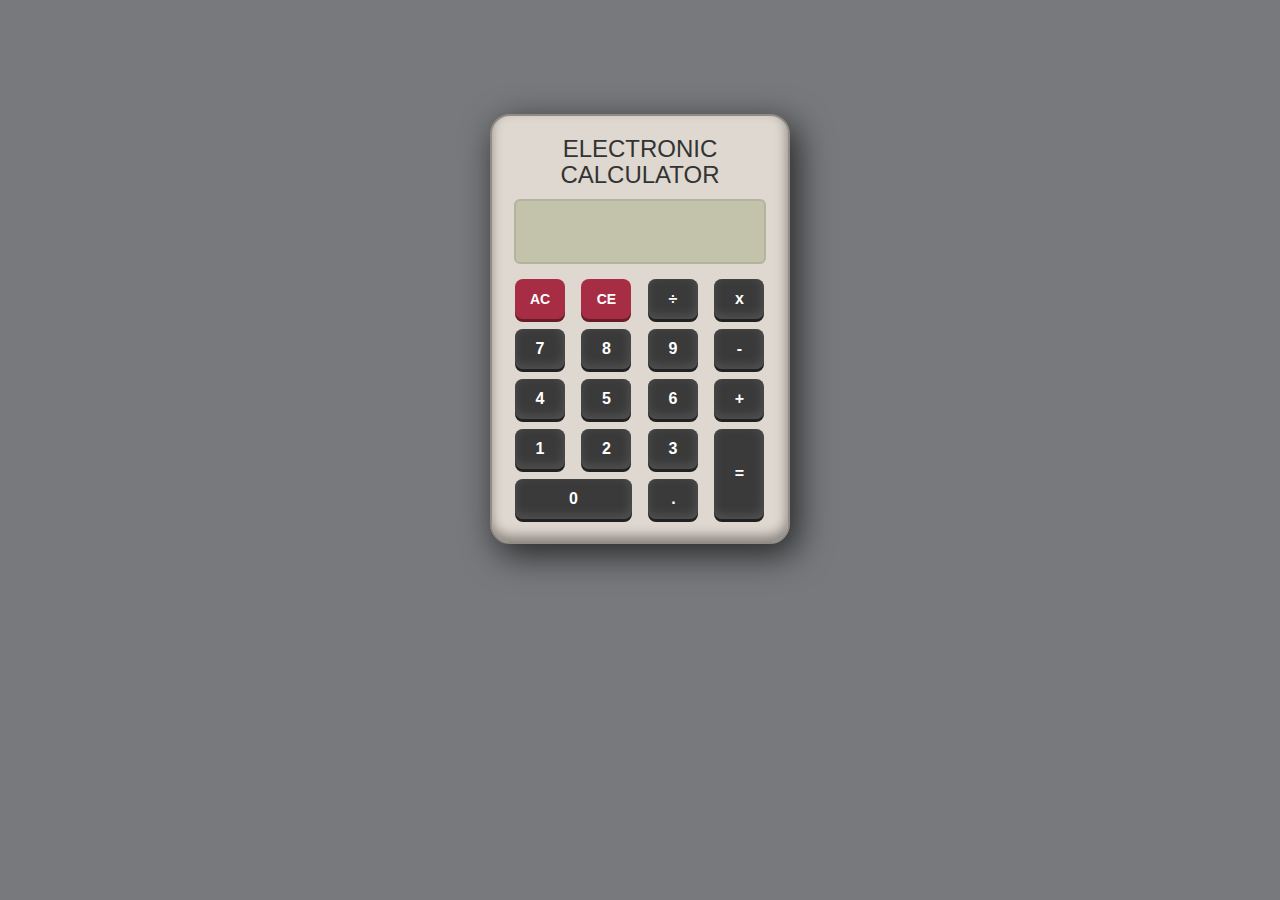
<file: calculator/index.html>
<html lang="en">
<head>
  <meta charset="UTF-8">
  <meta name="viewport" content="width=device-width, initial-scale=1.0">
  <meta http-equiv="X-UA-Compatible" content="ie=edge">
  <link rel="stylesheet" href="https://cdnjs.cloudflare.com/ajax/libs/twitter-bootstrap/3.3.7/css/bootstrap.min.css">
  <link rel="stylesheet" href="style.css">
  <script src="https://cdnjs.cloudflare.com/ajax/libs/twitter-bootstrap/3.3.7/js/bootstrap.min.js"></script>
  <script src="https://cdnjs.cloudflare.com/ajax/libs/jquery/3.2.1/jquery.min.js"></script>
  <title>Calculator</title>
</head>
<body>
  <div class="container" id="wrapper">
    <div id=calculator>
      <!--   title   -->
      <h3 class="text-center">ELECTRONIC CALCULATOR</h3>
      
      <div id="screem">
        <div id="current"></div>
        <div id="history"></div>
      </div>
      
      <!--   button   -->
      <div id="button">
        <button class="red" value="ac">AC</button>
        <button class="red" value="ce">CE</button>
        <button value="/">&divide;</button>
        <button value="*">x</button>
        
        <button value="7">7</button>
        <button value="8">8</button>
        <button value="9">9</button>
        <button value="-">-</button>
        
        <button value="4">4</button>
        <button value="5">5</button>
        <button value="6">6</button>
        <button value="+">+</button>
        
        <button value="1">1</button>
        <button value="2">2</button>
        <button value="3">3</button>
        <button class="invisible">N</button>
        
        <button id="zero-button" value="0">0</button>
        <button value=".">.</button>
        <button id="equal-button" value="=">=</button>
      </div>
    </div>
  </div>
  <script src="script.js"></script>
</body>
</html>
</file>
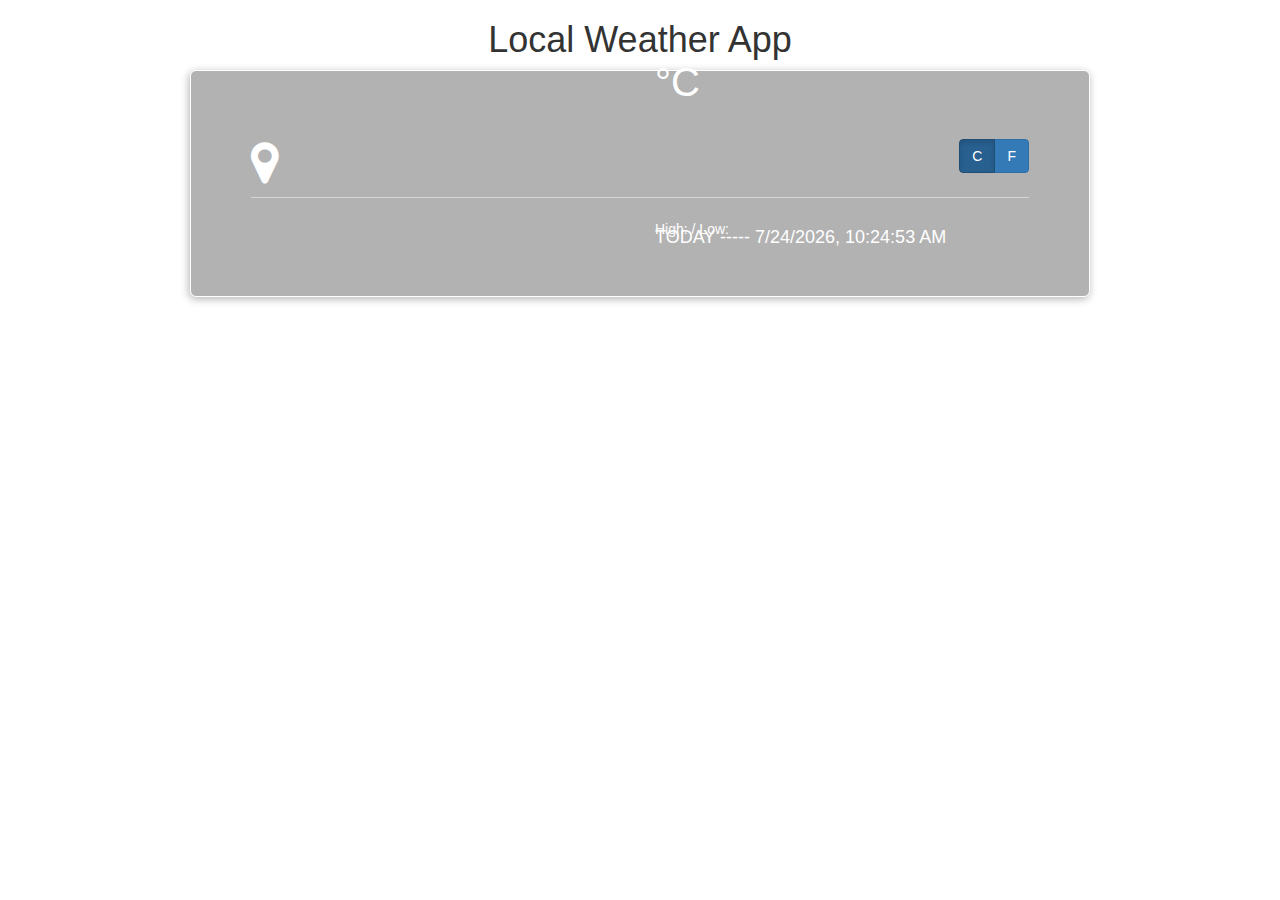
<file: local_weather/index.html>
<html lang="en">
<head>
  <meta charset="UTF-8">
  <meta name="viewport" content="width=device-width, initial-scale=1.0">
  <meta http-equiv="X-UA-Compatible" content="ie=edge">
  <link rel="stylesheet" href="https://cdnjs.cloudflare.com/ajax/libs/twitter-bootstrap/3.3.7/css/bootstrap.min.css">
  <link rel="stylesheet" href="https://cdnjs.cloudflare.com/ajax/libs/font-awesome/4.7.0/css/font-awesome.min.css">
  <link rel="stylesheet" href="style.css">
  <script src="https://cdnjs.cloudflare.com/ajax/libs/twitter-bootstrap/3.3.7/js/bootstrap.min.js"></script>
  <script src="https://cdnjs.cloudflare.com/ajax/libs/jquery/3.2.1/jquery.min.js"></script>
  <title>Document</title>
</head>
<body>
  <div class="container">
    <div class="row">
      <div class="col-xs-12">
        <h1 class="text-center">Local Weather App</h1>
      </div>
    </div>
    
    <div class = "jumbotron center-block" id = "infoArea">
      <!--  title   -->
      <h3>
        <i class="fa fa-map-marker fa-2x"></i>
        <span id="location"></span>
        
        <div class="btn-group pull-right">
          <button type="button" class="btn btn-primary active" id="cel">C</button>
          <button type="button" class="btn btn-primary" id="fah">F</button>
        </div>
      </h3>
      
      <hr/>
      
      <!--   info   -->
      <div class="container">
        <div class="row">
          <div class="col-md-6">
            <img class="img-responsive" id="icon">
          </div>
          
          <div class="col-md-6" id="temper"> 
            <h4>TODAY ----- <span id="date"></span></h4>
            <p>
              <span id="temp"></span>
              <sup>&deg;<span id="metric">C</span></sup>
            </p>
            <h5>High: <span id="temp-max"></span> / Low: <span id="temp-min"></span></h5> 
          </div>
        </div>
      </div>
    </div>
  </div>
  <script src="script.js"></script>
</body>
</html>
</file>
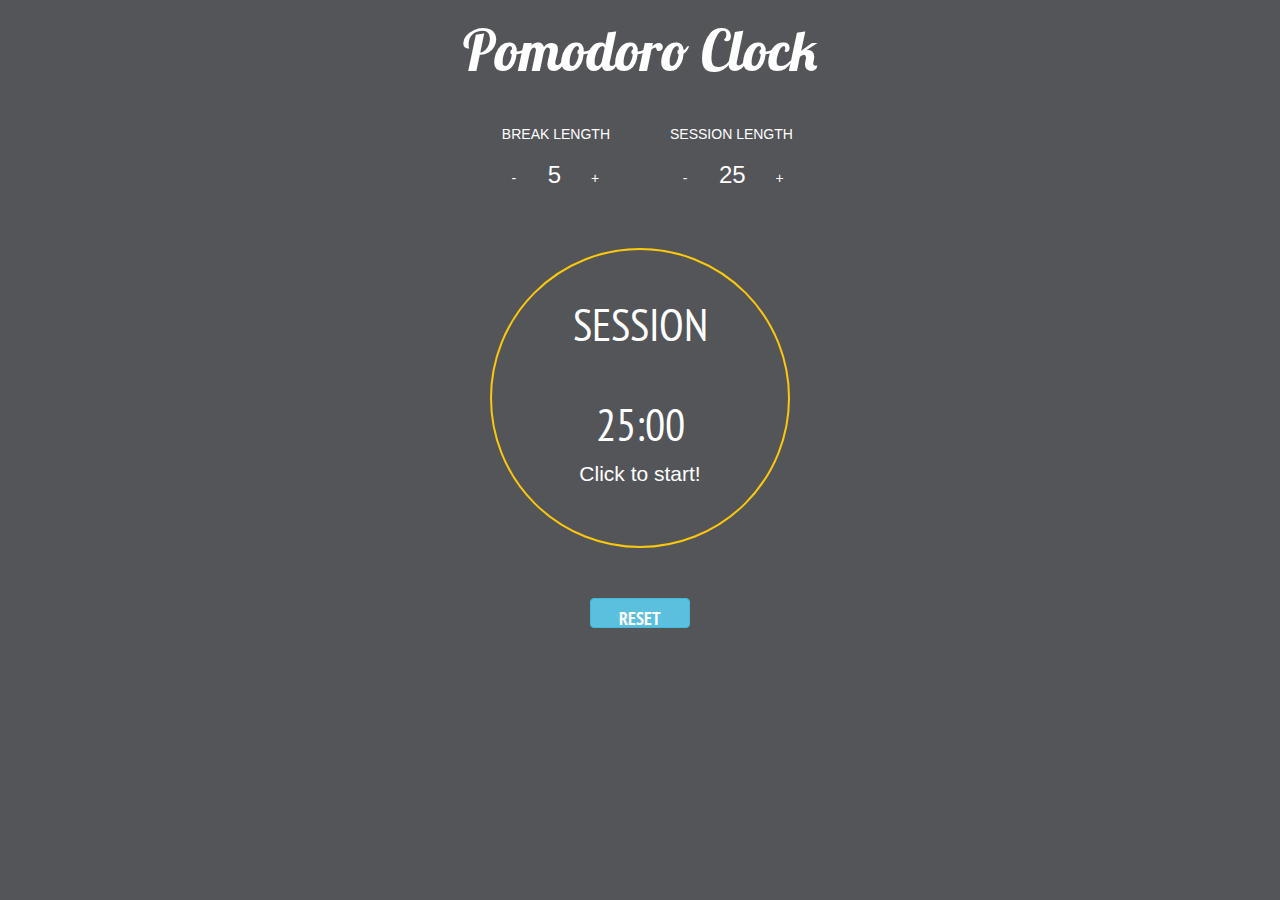
<file: pomodoro_clock/index.html>
<html lang="en">
<head>
  <meta charset="UTF-8">
  <meta name="viewport" content="width=device-width, initial-scale=1.0">
  <meta http-equiv="X-UA-Compatible" content="ie=edge">
  <link rel="stylesheet" href="https://cdnjs.cloudflare.com/ajax/libs/twitter-bootstrap/3.3.7/css/bootstrap.min.css">
  <link rel="stylesheet" href="https://fonts.googleapis.com/css?family=PT+Sans+Narrow|Lobster|Abel">
  <link rel="stylesheet" href="style.css
  ">
  <script src="https://cdnjs.cloudflare.com/ajax/libs/twitter-bootstrap/3.3.7/js/bootstrap.min.js"></script>
  <script src="https://cdnjs.cloudflare.com/ajax/libs/jquery/3.2.1/jquery.min.js"></script>
  <title>Pomodoro Clock</title>
</head>
<body>
  <div class="container">
    <!-- title   -->
    <div class="row">
      <div class="col-xs-12">
        <h1 class="text-center" id="title">Pomodoro Clock</h1>
      </div>
    </div>
    
    <!--  setting  -->
    <div class="row" id="setting">
      <!--  break length   -->
      <div class="col-xs-6" id="break-time">
        <h5>BREAK LENGTH</h5>
        <div class="setting">
          <button value="-">-</button>
          <h3 id="break-length">5</h3>
          <button value="+">+</button>
        </div>
      </div>
      
      <!--  session length  -->
      <div class="col-xs-6" id="session-time">
        <h5>SESSION LENGTH</h5>
        <div class="setting">
          <button value="-">-</button>
          <h3 id="session-length">25</h3>
          <button value="+">+</button>
        </div>
      </div>
    </div>
    
    <!--  timing  -->
    <div class="row">
      <div class="col-xs-12">
        <div id="timing">
          <h3 id="current">SESSION</h3>
          <h3 id="timeLeft">25:00</h3>
          <p id="status">Click to start!</p>
        </div>
      </div>
    </div>
    
    <!--  reset button  -->
    <div class="row">
      <div class="col-xs-12 text-center">
        <button id="reset" type="button" class="btn btn-info">RESET</button>
      </div>
    </div>
  </div>
  <script src="script.js"></script>
</body>
</html>
</file>
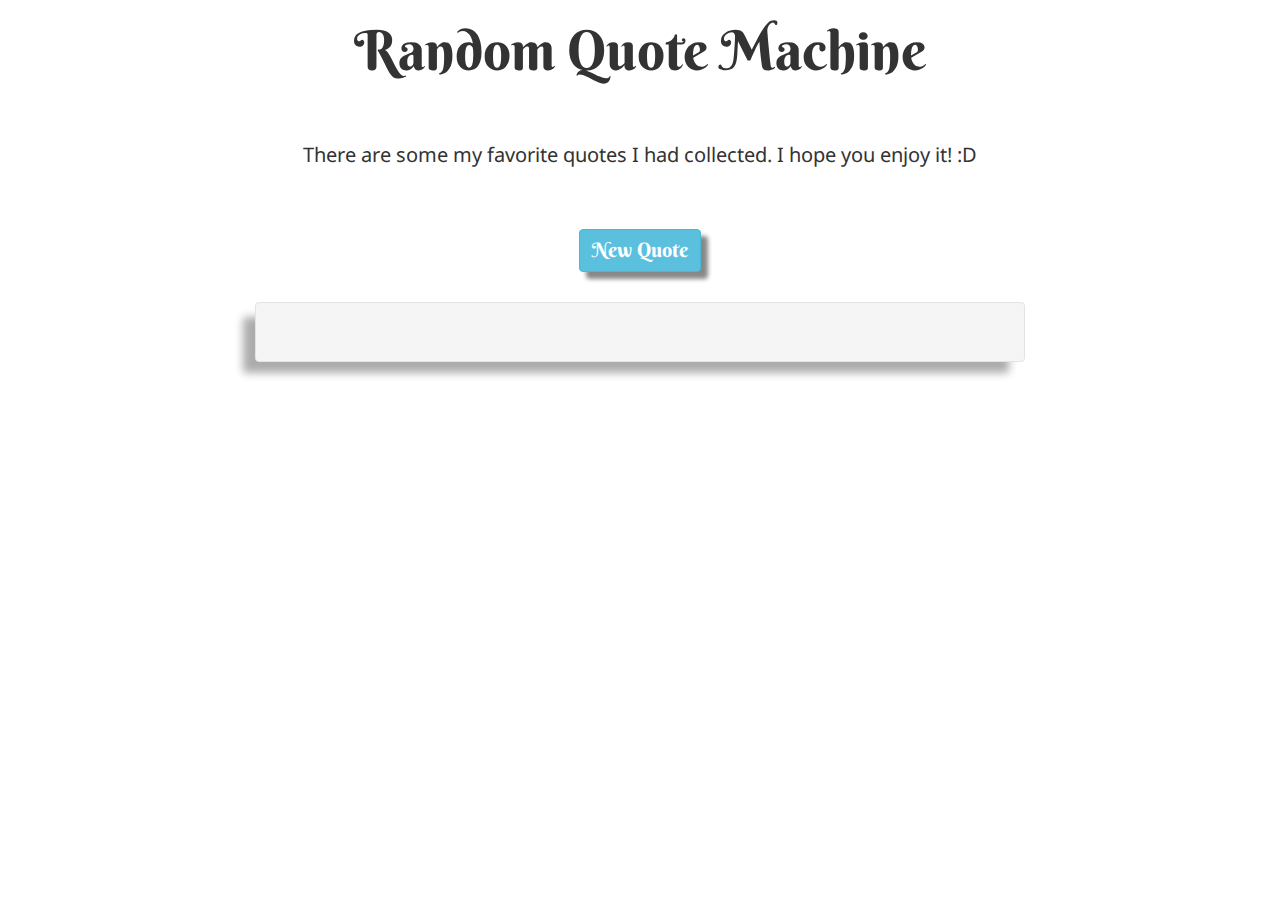
<file: random_quote/index.html>
<html lang="en">
<head>
  <meta charset="UTF-8">
  <meta name="viewport" content="width=device-width, initial-scale=1.0">
  <meta http-equiv="X-UA-Compatible" content="ie=edge">
  <title>Random Quote</title>
  <link rel="stylesheet" href="https://cdnjs.cloudflare.com/ajax/libs/twitter-bootstrap/3.3.7/css/bootstrap.min.css">
  <link rel="stylesheet" href="https://fonts.googleapis.com/css?family=Berkshire+Swash|Coda|Rye|Slabo+27px|Droid+Sans">
  <link rel="stylesheet" href="style.css">
  <script src="https://cdnjs.cloudflare.com/ajax/libs/jquery/3.2.1/jquery.min.js"></script>
  <script src="https://cdnjs.cloudflare.com/ajax/libs/twitter-bootstrap/3.3.7/js/bootstrap.min.js"></script>
</head>
<body>
  <div class="container" id="wrapper">
    <!--  title  -->
    <div class="row" id="title">
      <div class="col-sx-12">
        <h1 class="text-center font-style">Random Quote Machine</h1>
      </div>
    </div>
    
    <!--  description  -->
    <div class="row" id="description">
      <div class="col-xs-12">
        <p class="text-center"> There are some my favorite quotes I had collected. I hope you enjoy it! :D</p>
      </div>
    </div>
    
    <!--  button  -->
    <div class="row">
      <div class="col-xs-12 text-center">
        <button class="font-style button btn btn-info" type="button" id="button">New Quote</button>
      </div>
    </div>
    
    <!--  Quote Area  -->
      <div class="col-xs-12 text-center">
        <div class="row">
          <div class="well" id="quoteArea">
            <h3 id="quoteText"></h3>
            <author id="author"></author>
          </div>
      </div>
    </div>
    
  </div>
  <script src="script.js"></script>  
</body>
</html>
</file>
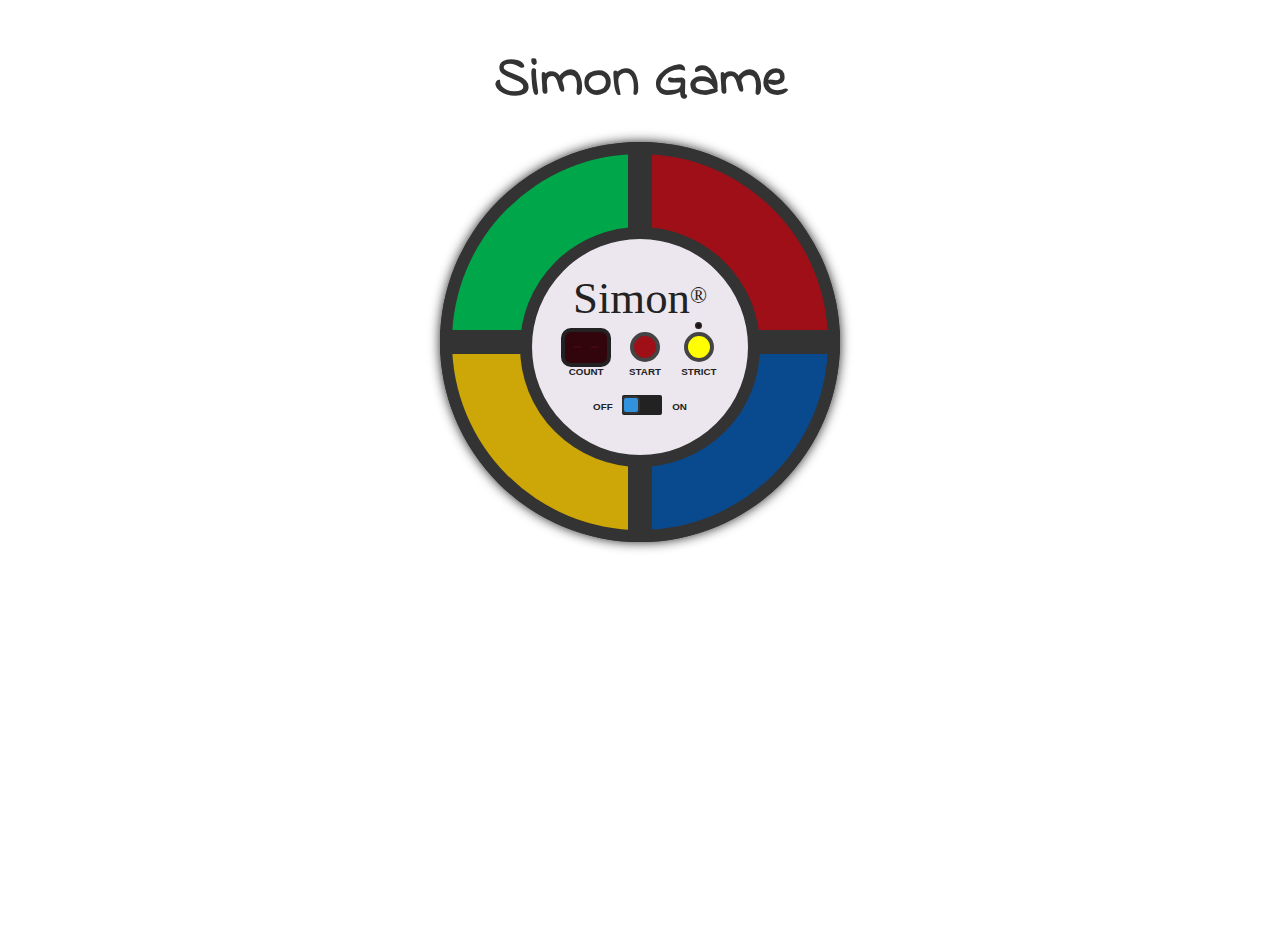
<file: simon_game/index.html>
<html lang="en">
<head>
  <meta charset="UTF-8">
  <meta name="viewport" content="width=device-width, initial-scale=1.0">
  <meta http-equiv="X-UA-Compatible" content="ie=edge">
  <title>Simon Game</title>
  <link rel="stylesheet" href="https://cdnjs.cloudflare.com/ajax/libs/twitter-bootstrap/3.3.7/css/bootstrap.min.css">
  <link rel="stylesheet" href="https://fonts.googleapis.com/css?family=Indie+Flower">
  <link rel="stylesheet" href="style.css">
  <script src="https://cdnjs.cloudflare.com/ajax/libs/twitter-bootstrap/3.3.7/js/bootstrap.min.js"></script>
  <script src="https://cdnjs.cloudflare.com/ajax/libs/jquery/3.2.1/jquery.min.js"></script>
</head>
<body>
    <h4>Simon Game</h4>
    <div class="wrapper">
      <div class="button-wrapper">
        <div class="t-l push green" id="0"></div>
        <div class="t-r push red " id="1"></div> 
        <div class="b-l push yellow" id="2"></div>
        <div class="b-r push blue" id="3"></div>
      </div>
      <div class="center">
        <h1 class="brand">Simon<span>®</span></h1>
        <div class="display inline">
          <h1 class="count led-off" id="count">--</h1>
          <h3 class="label">COUNT</h3>
        </div>
        <div class="btn-box inline">
          <div class="round-btn red" id="startGame"></div> 
          <div class="label">START</div>
        </div>
        <div class="btn-box inline">
          <div class="round-btn" id="strictMode"></div> 
          <div class="label">STRICT</div>
          <div class="led" id="trictModeLed"></div>
        </div>
        <div class="power"> 
          <h3 class="label inline">OFF</h3>
          <div class="sw-slot inline">
            <div class="switch" id="sw"></div>
          </div>
          <h3 class="label inline">ON</h3>
        </div>
      </div>
    </div>
    
    <!-- modal -->
    <div id="seqComplete-message">
      <p>Sequence Complete!</>
    </div>
    <script src="script.js"></script>
</body>
</html>
</file>
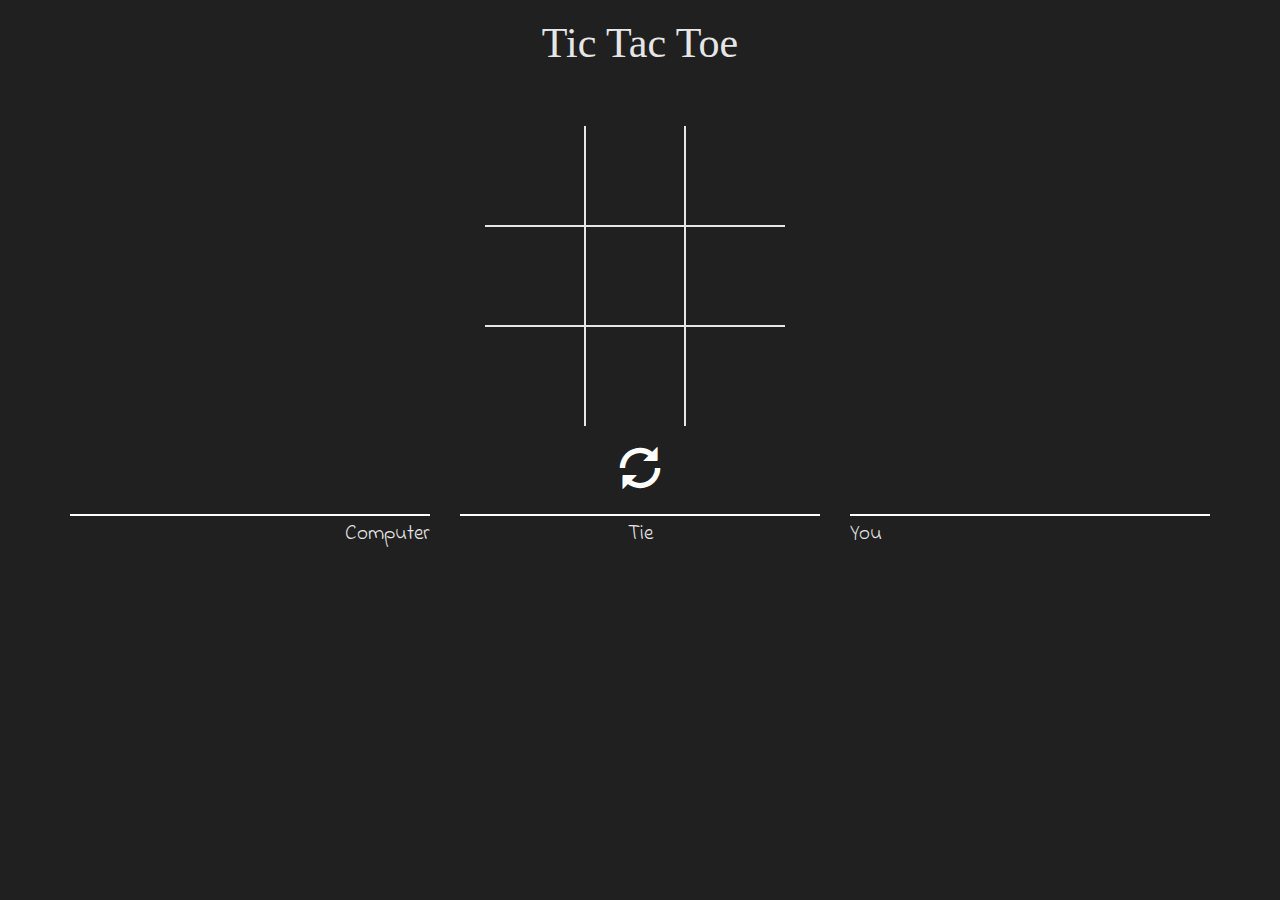
<file: tic_tac_toe/index.html>
<html lang="en">
<head>
  <meta charset="UTF-8">
  <meta name="viewport" content="width=device-width, initial-scale=1.0">
  <meta http-equiv="X-UA-Compatible" content="ie=edge">
  <link rel="stylesheet" href="https://cdnjs.cloudflare.com/ajax/libs/twitter-bootstrap/3.3.7/css/bootstrap.min.css">
  <link rel="stylesheet" href="https://fonts.googleapis.com/css?family=Indie+Flower">
  <link rel="stylesheet" href="style.css">
  <script src="https://cdnjs.cloudflare.com/ajax/libs/twitter-bootstrap/3.3.7/js/bootstrap.min.js"></script>
  <script src="https://cdnjs.cloudflare.com/ajax/libs/jquery/3.2.1/jquery.min.js"></script>
  <title>Tic Tac Toe</title>
</head>
<body>
    <div class="container">
        <div class="row">
          <div class="col-xs-12">
            <h1 class="text-center">Tic Tac Toe</h1>
          </div>
        </div>
        
        <table>
          <tr>
            <td class="cell" id="0"></td>
            <td class="cell" id="1"></td>
            <td class="cell" id="2"></td>
          </tr>
          <tr>
            <td class="cell" id="3"></td>
            <td class="cell" id="4"></td>
            <td class="cell" id="5"></td>
          </tr>
          <tr>
            <td class="cell" id="6"></td>
            <td class="cell" id="7"></td>
            <td class="cell" id="8"></td>
          </tr>
        </table>
      </div>
      
      <div id="restart" title="Start new game" onclick="restartGame()">
        <span class="glyphicon glyphicon-refresh"></span>
      </div>
      
      <div id="result" class="container">
        <div class="row">
          <div class="col-xs-4 compScore">
            <h4>Computer</h4>
            <h5 id="compScore"><h5>
          </div>
          <div class="col-xs-4 tie">
            <h4>Tie</h4>
            <h5 id="tie"><h5>
          </div>
          <div class="col-xs-4 yourScore">
            <h4>You</h4>
            <h5 id="yourScore"><h5>
          </div>
        </div>
      </div>
      
      <div class="endGame">
        <div class="text"></div>
        <button id="reset" onClick="startGame()">Continue</button>
      </div>
  <script src="script.js"></script>
</body>
</html>
</file>
<file: calculator/style.css>
body {
  background-color: #77797c;
}

#calculator {
  height: 430px;
  width: 300px;
  margin-top: 10%;
  margin-left: auto;
  margin-right: auto;
  background-color: #dfd8d0;
  border: 2px solid #908b85;
  border-radius: 20px;
  box-shadow: 7px 10px 34px 1px rgba(0, 0, 0, 0.68), inset -1px -6px 12px 0.1px #89847e;
}

#screem {
  width: 85%;
  height: 65px;
  margin-left: auto;
  margin-right: auto;
  border: 2px solid #b4b39d;
  border-radius: 6px;
  background-color: #c3c2ab;
  text-align: right;
}

#current {
  margin-right: 10px;
  font-size: 35px;
}

#history {
  position: relative;
  height: 10px;
  bottom: 17px;
  margin-right: 14px;
  margin-top: 8px;
  color: #8b8b7b;
  font-size: 12px;
}

#button {
  font-size: 16px;
  font-weight: bold;
  color: #fff;
/*   position: absolute; */
  display: inline-block;
  height: auto;
  margin-top: 15px;
  margin-left: 15px;
 
}

button {
  border-radius: 8px;
  border: none;
  background-color: #3a3a3a;
  margin: 0 4px 10px 8px;
  height: 40px;
  width: 50px;
  box-shadow: 0px 3px 0px 0px #222121, inset -1px -3px 10px 1px #515151;
} 

button:active {
  transform: translate(0px, 3px);
  box-shadow: none;
}

#equal-button {
  position: absolute;
  margin-left: 12px;
  margin-top: -50px;
  height: 90px;
}

#zero-button {
  width: 117px;
}

.red {
  font-size: 14px;
  background-color: #a72d45;
  box-shadow: 0px 3px 0px 0px #671c2a;
}
</file>
<file: local_weather/style.css>
body {
  background: url(https://images.unsplash.com/photo-1422564030440-1ecae6e21f67?dpr=1&auto=compress,format&fit=crop&w=801&h=&q=80&cs=tinysrgb&crop=) no-repeat center fixed;
   background-size: cover;
   height: 100%;
   position:absolute; 
   width:100%;
}

/* style for info Area */
#infoArea {
  max-width: 900px;
  background-color: RGBA(0, 0, 0, 0.3);
  box-shadow: -1px 2px 8px 0px rgba(0,0,0,0.3);
  color: white;
  border: 1px solid white;
}

#icon { 
  width: 50%;
  margin-left: auto;
  margin-right: auto;
}

hr {
    margin-top: 3px;
    border-width: 1px 0;
    border-color: white;
}

#temp {
  font-size: 1000%;
}

#temper h5 {
  margin-top: -50px;
  margin-bottom: 10px;
}
#temper p sup {
    vertical-align: baseline;
    position: relative;
    top: -175px;
    line-height: 0;
    font-size: 40px;
    font-weight: 400;    
}

/* style for button C/F */
</file>
<file: pomodoro_clock/style.css>
body {
  background-color: #535559;
  color: white;
}
#title {
  font-family: 'Lobster', cursive;
  font-size: 400%;
}
/* style for setting */
#setting {
  margin-top: 25px;
}

#break-time {
  text-align: right;
  padding-right: 30px;
}

#session-time {
  padding-left: 30px;
}

.setting {
  display: inline-block;
}

.setting h3 {
  display: inline-block;
  margin-left: 15px;
  margin-right: 15px;
  margin-top: 10px;
}

button {
  background-color: #535559;
  border: none;
  height: 30px;
  width: 30px;
}

button:active {
  transform: translate(0px, 3px);
  box-shadow: none;
}

#timing {
  border: 2px solid #fcc80c;
  border-radius: 50%;
  display: block;
  margin: 50px auto auto;
  height: 300px;
  width: 300px;
}

#timing h3 {
  text-align: center;
  margin-top: 50px;
  font-size: 45px;
  font-family: 'PT Sans Narrow', sans-serif;
}
#status {
  text-align: center;
  font-size: 150%;
}
#reset {
  margin-top: 50px;
  width: 100px;
  font-family: 'PT Sans Narrow', sans-serif;
  font-weight: bold;
  font-size: 130%;
}
</file>
<file: random_quote/style.css>
body {
  background: url(https://images.pexels.com/photos/325208/pexels-photo-325208.jpeg?w=1260&h=750&auto=compress&cs=tinysrgb) no-repeat center fixed;
   background-size: cover;
   height: 100%;
   position:absolute; 
   width:100%;
}

#wrapper { max-width: 800px;}

/* style for Quote Area */
#quoteArea {
  margin-top: 30px;
  box-shadow: -14px 13px 8px -2px rgba(0,0,0,0.33);
}

.font-style {
  font-family: 'Berkshire Swash', cursive;
  font-size: 55px;
}

#description {
  margin-top: 50px;
  margin-bottom: 50px;
  font-family: 'Droid Sans', sans-serif;
  font-size: 20px;
}

.button { 
  font-size: 20px;
  box-shadow: 7px 7px 4px #888888;
}

#quoteText { font-family: 'Slabo 27px', serif; }
#author { 
  font-family: 'Rye', cursive; 
  font-size: 30px;
}
</file>
<file: simon_game/style.css>
body {
  background-image: url("https://www.transparenttextures.com/patterns/gradient-squares.png");
}
h4 {
  text-align: center;
  margin: 50px;
  margin-bottom: -20px;
  font-size: 400%;
  font-weight: bold;
  font-family: 'Indie Flower', cursive;
}
.wrapper {
  position: relative;
  top: 50px;
  margin: auto;
  width: 400px;
  height: 400px;
  background-color: #333;
  border-radius: 100%;
  text-align: center;
  box-shadow: 0px 0px 12px #222;
}

.button-wrapper {
  position: relative;
}

.push {
  position: relative;
  height: 200px;
  width: 200px;
  background-color: brown;
  border: 12px solid #333;
}


.t-l{
  border-top-left-radius : 100%;
}

.b-l{
  border-bottom-left-radius : 100%;
  top: -200px;
}

.t-r{
  border-top-right-radius : 100%;
  top: -200px;
  left: 200px; 
}

.b-r{
  border-bottom-right-radius : 100%;
  top: -400px;
  right: -200px;
}

.center{
  width: 240px;
  height: 240px;
  position : absolute;
  border-radius:100%;
  top: 50%;
  left: 50%;
  margin: -115px 0 0 -120px;
  background-color:#ECE7EE;
  border: 12px solid #333;
}

.brand{
  font-family: 'Alfa Slab One', cursive;
  color : #222;
  font-size: 3.2em;
  margin-top : 35px;
}

.brand > span {
  position: relative;
  top: -10px;
  font-size: 0.5em;
}

.inline { display: inline-block; }

.display {
  width: 60px;
  position: relative;
  text-align: center;
  margin-top: -5px;
}

.count {
  font-family: 'VT323', monospace;
  color : #DC0D29;
  padding : 0px;
  font-size : 2em;
  width : 50px;
  background-color: #32050C;
  position:relative;
  border : 4px solid #222;
  border-radius : 10px;
  margin: auto;
}

.label {
  color : #222;
  font-family : 'Oswald',Arial,sans;
  font-size: 0.7em;
  margin-top: 5px;
  text-align: center;
}

.btn-box{
  width: 50px;
  position: relative;
}

.round-btn {
  position: relative;
  top: -5px;
  width: 30px;
  height: 30px;
  background-color: yellow;
  border-radius: 100%;
  border: 4px solid #444;
  margin: auto;
  pointer-events : auto;
  cursor:pointer;
}

.round-btn:active {
  box-shadow : 0 1px 1px #292929;
  top : -4px;
}

.clickable {
  pointer-events : auto;
  cursor: pointer;
}

.power { margin-top: 10px; }

.sw-slot{
  height:20px;
  width:40px;
  background-color : #222;
  position:relative;
  top: 5px;
  border-radius: 2px;
  cursor: pointer;
}

.switch {
  height: 18px;
  width: 18px;
  border-radius: 4px;
  background-color : #3193DE;
  position:relative;
  top: 1px;
  border: 2px solid #333;
}

.sw-on { left: 20px; }
.led{
  width: 7px;
  height: 7px;
  background-color: #32050C;
  border-radius : 100%;
  position: absolute;
  left:0;
  right: 0;
  margin : auto;
  border: 2px solid #222;
  top: -15px;
}
.led-off { color: #430710;}
.led-on { background-color: red;}

.red { background-color: #9f0f17; }
.green{ background-color : #00a74a;}
.yellow{ background-color : #cca707;}
.blue{ background-color : #094a8f;}

.yellow.light{ background-color : #fed93f; }

.blue.light{ background-color : #1c8cff; }

.red.light{ background-color : #ff4c4c; }

.green.light{ background-color : #13ff7c;}

#seqComplete-message { 
  display: none;
  position: absolute;
  width: 100px;
  height: 100px;
  top: 50px;
  left: 50%;
  margin-left: 200px;
  border: 2px solid green;
  border-radius: 100%;
  text-align: center;
}

#seqComplete-message p {
  margin-top: 25px;
}

/* Scaling for Mobile */
@media screen and (max-width: 500px){

  .wrapper {
    top: 40px;
    
    -moz-transform: scale(0.6);
    -ms-transform: scale(0.6);
    -o-transform: scale(0.6);
    -webkit-transform: scale(0.6);
    transform: scale(0.6);
    
    -o-transform-origin: 0 0;
    -ms-transform-origin: 0 0;
    -webkit-transform-origin: 0 0;
    -moz-transform-origin: 0 0;
    transform-origin: 0 0;
    
    left: 50%;
    margin-left: -120px;
  }
}
</file>
<file: tic_tac_toe/style.css>
body {
  background-color: rgb(32, 32, 32);
  background-image: url("https://janschreiber.github.io/img2/black-chalk.jpg");
  color: rgb(230, 230, 230);
  text-align: center;
}
h1 {
font-family: 'Sumana', serif;
font-size: 300%;
}
td {
  border: 2px solid rgb(230, 230, 230);
  height: 100px;
  width: 100px;
  text-align: center;
  vertical-align: middle;
  font-family: "Comic San MS", cursive;
  font-size: 70px;
  cursor: pointer;
}

table {
  border-collapse: collapse;
  left: 50%;
  position: relative;
  margin-left: -155px;
  top: 50px;
}

table tr:first-child td {
  border-top: 0;
}

table tr:last-child td {
  border-bottom: 0;
}

table tr td:first-child {
  border-left: 0;
}

table tr td:last-child {
  border-right: 0;
}

/* style for endGame */
.endGame {
display: none;
width: 200px;
top: 200px;
background-color: rgba(205, 133, 63, 0.8);
position: absolute;
left: 50%;
margin-left: -100px;
padding-top: 50px;
padding-bottom: 50px;
text-align: center;
border-radius: 5px;
font-size: 2em;
color: black;
}

.endGame button{
margin-top: 20px;
}

/* style for game setting */
#restart {
  color: white;
  font-size: 3em;
  width: 1em;
  height: 0.9em;
  cursor: pointer;
  margin: 0 auto;
/*     overflow: hidden; */
  position: relative;
  top: 70px;
}

#result {
margin-top: 90px;
font-family: 'Indie Flower', 'Comic Sans', cursive;
}

#result h4 { 
font-size: 1.5em; 
border-top: 2px solid white;
padding-top: 7px;
}
#result h5 { font-size: 2em; }
.compScore {  text-align: right; }
.compScore h5 { margin-right: 35px; }
.yourScore { text-align: left; }
.yourScore h5 { margin-left: 10px; }
</file>
